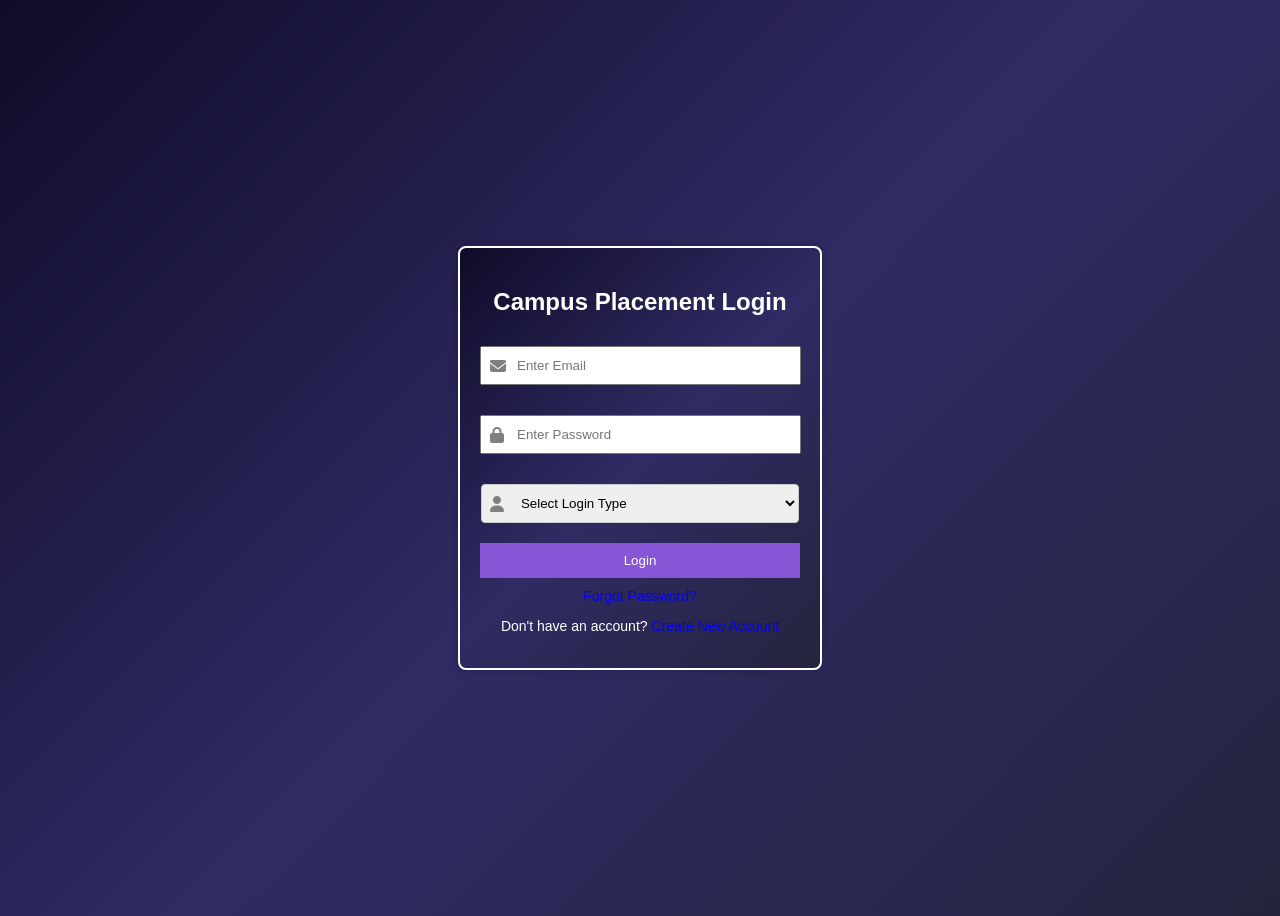
<file: index.html>
<!DOCTYPE html>
<html lang="en">
    <head>
        <meta charset="UTF-8">
        <meta name="viewport" content="width=device-width, initial-scale=1.0">
        <title>AI Campus Placement Intelligence</title>
        <link rel="stylesheet" href="style2.css">
        <link rel="stylesheet" href="https://cdnjs.cloudflare.com/ajax/libs/font-awesome/6.5.0/css/all.min.css">
    </head>

    <body>

        <div class="login-container">

            <h2>Campus Placement Login</h2>
            <div class="input-box">
            <i class="fa-solid fa-envelope"></i>
            <input type="email" id="email" placeholder="Enter Email">
            </div>

            <div class="input-box">
            <i class="fa-solid fa-lock"></i>
            <input type="password" id="password" placeholder="Enter Password">
            </div>

            <!-- Login Role Selection    <button onclick="location.href='dashboard .html'">Login</button>  -->
            <div class="input-box">
                <i class="fa-solid fa-user"></i>
                <select id="role">
                <option value="">Select Login Type</option>
                <option value="student">Student</option>
                <option value="recruiter">Recruiter</option>
                <option value="admin">Admin</option>
                </select>
            </div>

            

            <button onclick="login()">Login</button>

            <p class="links">
            <a href="forgot.html">Forgot Password?</a>
            </p>

            <p class="links">
            Don't have an account?
            <a href="register.html">Create New Account</a>
            </p>

        </div>

        <script src="app.js"></script>

    </body>
</html>
</file>
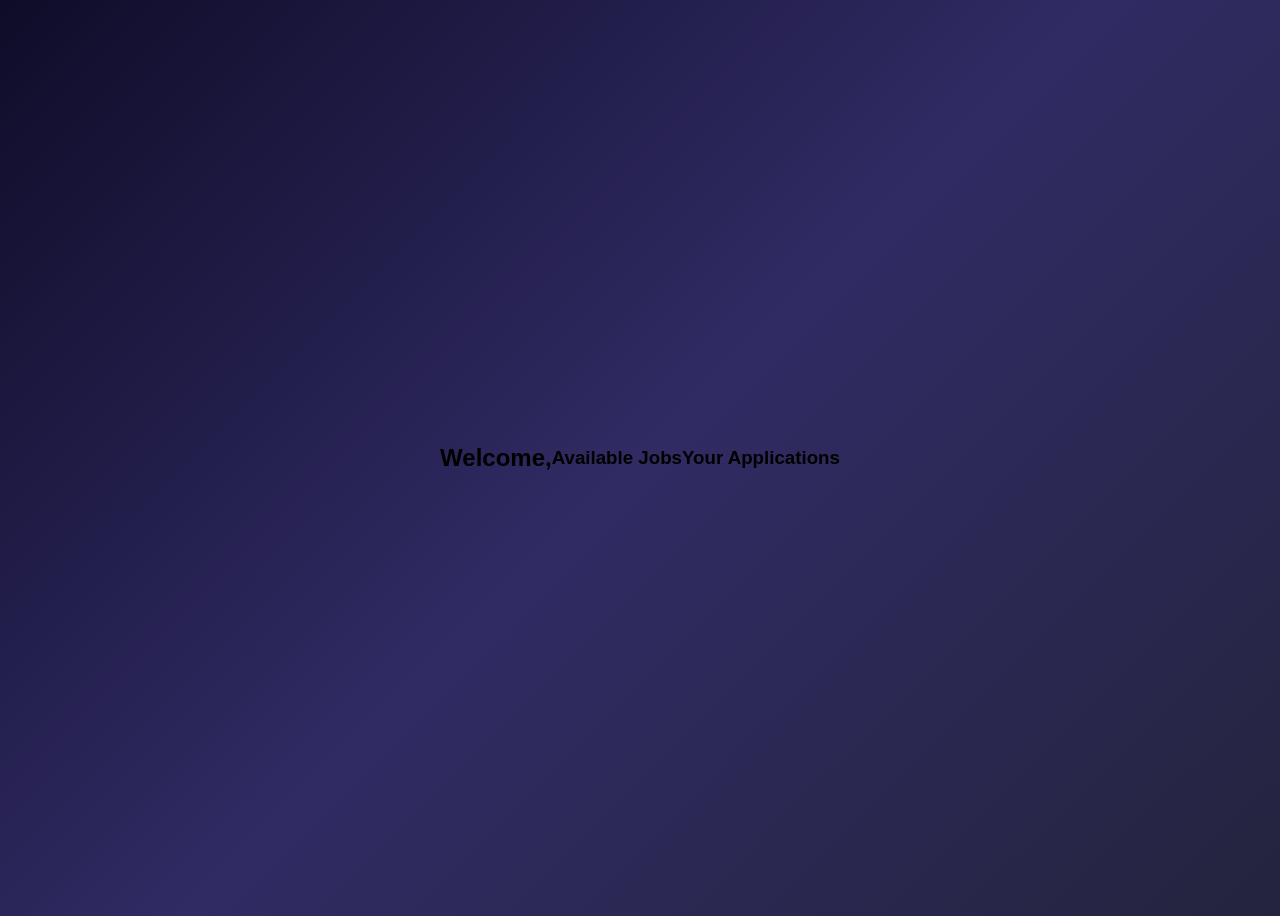
<file: dashboard.html>
<!DOCTYPE html>
<html lang="en">
    <head>
        <meta charset="UTF-8">
        <meta name="viewport" content="width=device-width, initial-scale=1.0">
        <title>Student Dashboard</title>
        <link rel="stylesheet" href="style2.css">
    </head>
    <body>
        <h2>Welcome, <span id="studentName"></span></h2>

        <h3>Available Jobs</h3>
        <div id="jobList"></div>

        <h3>Your Applications</h3>
        <div id="applicationList"></div>


        

        <script src="app.js"></script>
        
    </body>
</html>
</file>
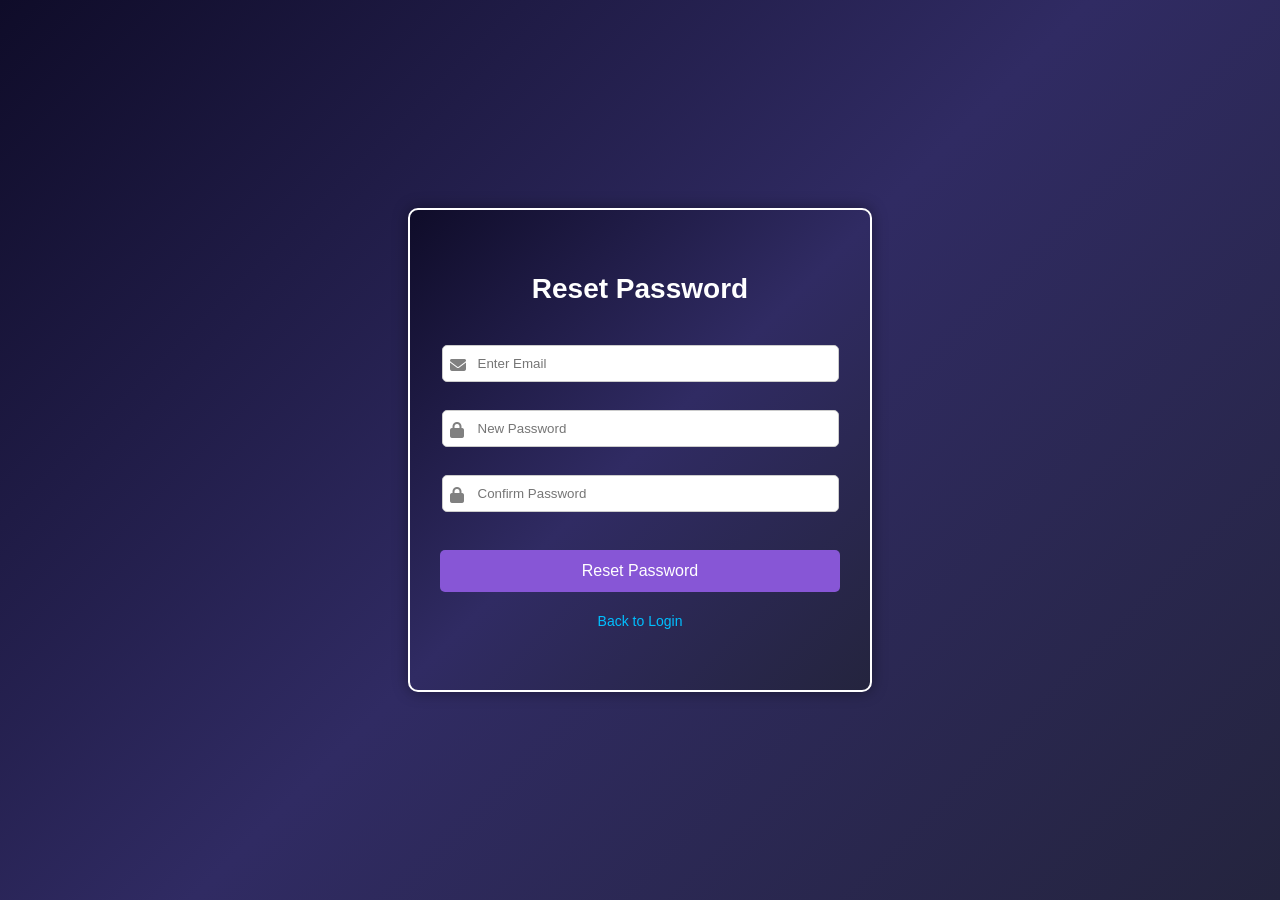
<file: forgot.html>
<!DOCTYPE html>
<html lang="en">
<head>
    <meta charset="UTF-8">
    <meta name="viewport" content="width=device-width, initial-scale=1.0">
   <title>Forgot Password</title>
   <link rel="stylesheet" href="style2.css">
    <link rel="stylesheet" href="https://cdnjs.cloudflare.com/ajax/libs/font-awesome/6.5.0/css/all.min.css">
<style>
/* Body styling */
body {
    font-family: Arial, sans-serif;
    background: linear-gradient(135deg, #0f0c29, #302b63, #24243e);
    display: flex;
    justify-content: center;
    align-items: center;
    height: 100vh;
    margin: 0;
    color: white;
}

/* Main box container */
.box {
    background: linear-gradient(135deg, #0f0c29, #302b63, #24243e);
    padding: 40px 30px;
    width: 400px;
    text-align: center;
    border-radius: 10px;
    box-shadow: 0 0 15px rgba(0,0,0,0.4);
    border: 2px solid white;
    height: 400px;
}

/* Heading */
.box h2 {
    margin-bottom: 30px;
    font-size: 28px;
    color: white;
}

/* Input boxes */
.input-box {
    position: relative;
    margin: 15px 0;
    height: 50px;
}

.input-box i {
    position: absolute;
    left: 10px;
    top: 12px;
    color: gray;
}

.input-box input {
    width: 350px;
    padding: 10px 10px 10px 35px;
    border: 1px solid #ccc;
    border-radius: 5px;
    outline: none;
}

/* Button styling */
button {
    width: 100%;
    padding: 12px;
    background: #8756d6;
    color: white;
    border: none;
    border-radius: 5px;
    font-size: 16px;
    cursor: pointer;
    margin-top: 20px;
}

button:hover {
    background: #4b0082;
}

/* Link styling */
.box p {
    margin-top: 20px;
}

.box a {
    color: #00bfff;
    text-decoration: none;
    font-size: 14px;
}

.box a:hover {
    text-decoration: underline;
}




</style>
</head>
<body>
    <div class="box">

        <h2>Reset Password</h2>

        <div class="input-box">
            <i class="fa-solid fa-envelope"></i>
            <input type="email" id="forgotEmail" placeholder="Enter Email">
        </div>

        <div class="input-box">
            <i class="fa-solid fa-lock"></i>
            <input type="password" id="newPassword" placeholder="New Password">
        </div>
        
        <div class="input-box">
            <i class="fa-solid fa-lock"></i>
            <input type="password" placeholder="Confirm Password">
        </div>

        <button onclick="resetPassword()">Reset Password</button>

        <p>
        <a href="index.html">Back to Login</a>
        </p>

    </div>

    <script src="app.js"></script>
</body>
</html>
</file>
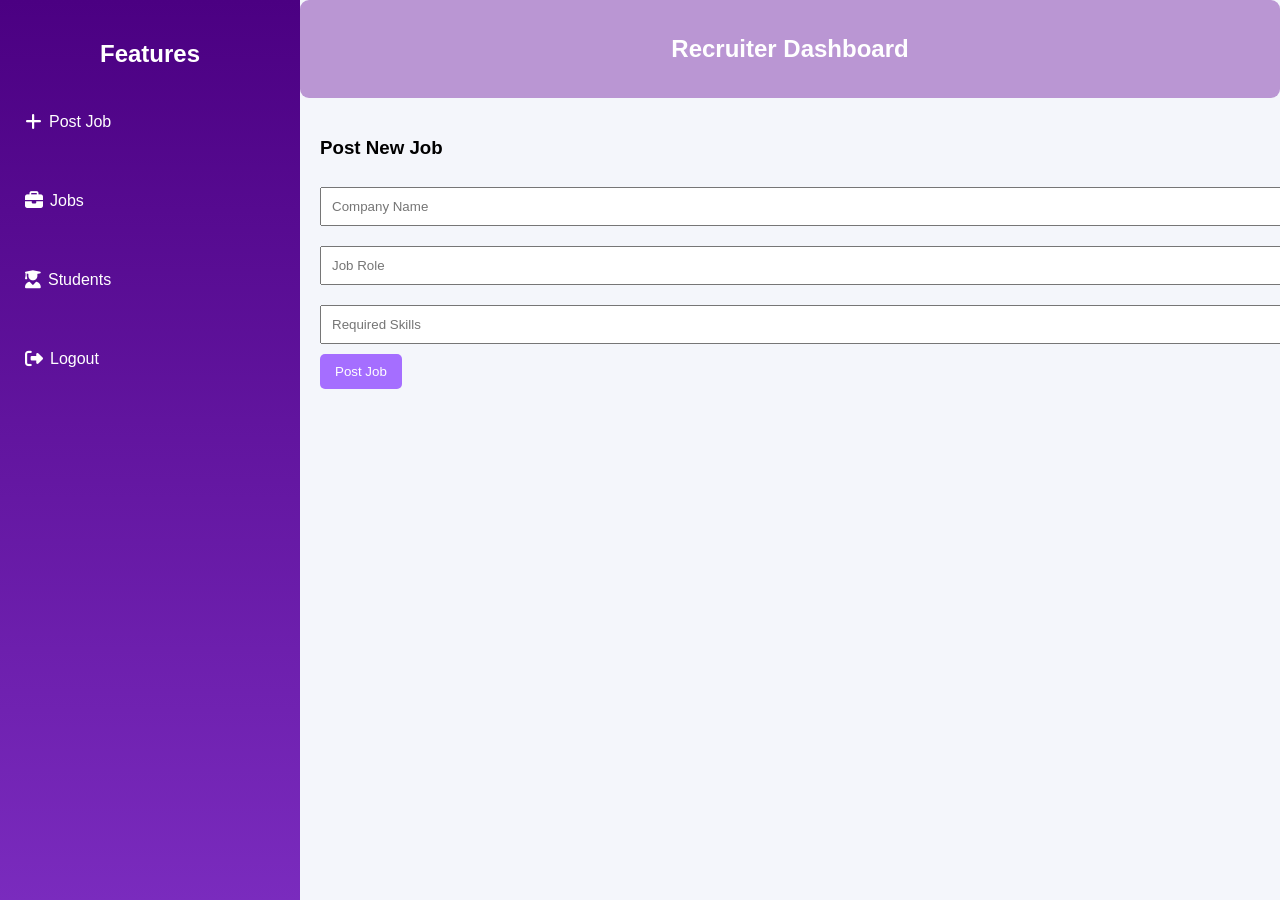
<file: recruiter_dashboard.html>
<!DOCTYPE html>
<html lang="en">
<head>
<meta charset="UTF-8">
<meta name="viewport" content="width=device-width, initial-scale=1.0">
<title>Recruiter Dashboard</title>

<link rel="stylesheet" href="https://cdnjs.cloudflare.com/ajax/libs/font-awesome/6.5.0/css/all.min.css">

<style>
body{
    font-family: Arial;
    background: #f4f6fb;
    margin: 0;
}

/* Sidebar */
.sidebar{
    width: 300px;
    background: linear-gradient(180deg,#4b0082,#7b2cbf);
    height: 100vh;
    color: white;
    padding-top: 20px;
    position: fixed;
    left: 0;
    top: 0;
}
.sidebar h2{text-align:center;}
.sidebar a{
    display:flex;
    align-items:center;
    gap:7px;
    color:white;
    padding:12px 15px;
    margin:10px;
    text-decoration:none;
    font-size:16px;
    border-radius:10px;
    height:45px;
    transition:0.3s;
}
.sidebar a i{font-size:18px;}
.sidebar a:hover{
    background:#A56EFF;
    box-shadow:0 4px 12px rgba(0,0,0,0.3);
    transform:translateX(5px);
}

/* Main */
.main{margin-left:300px;}
.header{
    background:#ba96d3;
    color:white;
    padding:15px;
    text-align:center;
    position:sticky;
    top:0;
    border-radius:9px;
}
.container{padding:20px;}
input{
    width:100%;
    padding:10px;
    margin:10px 0;
}
button{
    padding:10px 15px;
    background:#A56EFF;
    color:white;
    border:none;
    cursor:pointer;
    border-radius:5px;
}
button:hover{background:#4b0082;}
.delete{background:red;}
.delete:hover{background:darkred;}
table{
    width:100%;
    border-collapse:collapse;
    margin-top:20px;
    display:none;
}
th,td{
    border:1px solid #ddd;
    padding:10px;
    text-align:center;
}
</style>
</head>

<body>

<!-- Sidebar -->
<div class="sidebar">
    <h2>Features</h2>
    <a href="#" onclick="showSection('postjob')"><i class="fa-solid fa-plus"></i> Post Job</a>
    <a href="#" onclick="showSection('jobs')"><i class="fa-solid fa-briefcase"></i> Jobs</a>
    <a href="#" onclick="showSection('students')"><i class="fa-solid fa-user-graduate"></i> Students</a>
    <a href="#" onclick="logout()"><i class="fa-solid fa-right-from-bracket"></i> Logout</a>
</div>

<!-- Main -->
<div class="main">
    <div class="header"><h2>Recruiter Dashboard</h2></div>

    <div class="container">
        <!-- Post Job Section -->
        <div id="postjob">
            <h3>Post New Job</h3>
            <input type="text" id="company" placeholder="Company Name">
            <input type="text" id="role" placeholder="Job Role">
            <input type="text" id="skills" placeholder="Required Skills">
            <button onclick="postJob()">Post Job</button>
        </div>

        <!-- Jobs Section -->
        <div id="jobs">
            <h3>Posted Jobs</h3>
            <table id="jobTable">
                <tr>
                    <th>Company</th>
                    <th>Role</th>
                    <th>Skills</th>
                    <th>Action</th>
                </tr>
            </table>
        </div>

        <!-- Students Section -->
        <div id="students">
            <h3>Applied Students</h3>
            <table id="studentTable">
                <tr>
                    <th>Student Name</th>
                    <th>Branch</th>
                    <th>CGPA</th>
                </tr>
            </table>
        </div>
    </div>
</div>

<script>
// Show section
function showSection(section){
    const sections = ['postjob','jobs','students'];
    sections.forEach(sec => document.getElementById(sec).style.display='none');
    document.getElementById(section).style.display='block';
}

// Logout
function logout(){ window.location.href='index.html'; }

// Post Job
function postJob(){
    let company = document.getElementById("company").value;
    let role = document.getElementById("role").value;
    let skills = document.getElementById("skills").value;

    if(!company || !role || !skills){ alert("Please fill all fields"); return; }

    let table = document.getElementById("jobTable");
    table.style.display="table";

    let row = table.insertRow();
    row.insertCell(0).innerHTML = company;
    row.insertCell(1).innerHTML = role;
    row.insertCell(2).innerHTML = skills;
    row.insertCell(3).innerHTML = '<button class="delete" onclick="deleteJob(this)">Delete</button>';

    saveJob(company,role,skills);

    document.getElementById("company").value="";
    document.getElementById("role").value="";
    document.getElementById("skills").value="";
}

// Save Job
function saveJob(company,role,skills){
    let jobs = JSON.parse(localStorage.getItem("jobs")) || [];
    jobs.push({company,role,skills});
    localStorage.setItem("jobs",JSON.stringify(jobs));
}

// Delete Job
function deleteJob(btn){
    let row = btn.parentNode.parentNode;
    let index = row.rowIndex-1;
    row.remove();
    let jobs = JSON.parse(localStorage.getItem("jobs")) || [];
    jobs.splice(index,1);
    localStorage.setItem("jobs",JSON.stringify(jobs));
}

// Load data on page load
window.onload = function(){
    showSection('postjob');

    let jobs = JSON.parse(localStorage.getItem("jobs")) || [];
    let table = document.getElementById("jobTable");
    if(jobs.length>0) table.style.display="table";
    jobs.forEach(job=>{
        let row = table.insertRow();
        row.insertCell(0).innerHTML = job.company;
        row.insertCell(1).innerHTML = job.role;
        row.insertCell(2).innerHTML = job.skills;
        row.insertCell(3).innerHTML = '<button class="delete" onclick="deleteJob(this)">Delete</button>';
    });

    let students = JSON.parse(localStorage.getItem("students")) || [];
    let studentTable = document.getElementById("studentTable");
    if(students.length>0) studentTable.style.display="table";
    students.forEach(student=>{
        let row = studentTable.insertRow();
        row.insertCell(0).innerHTML = student.name;
        row.insertCell(1).innerHTML = student.branch;
        row.insertCell(2).innerHTML = student.cgpa;
    });
}
</script>

</body>
</html>
</file>
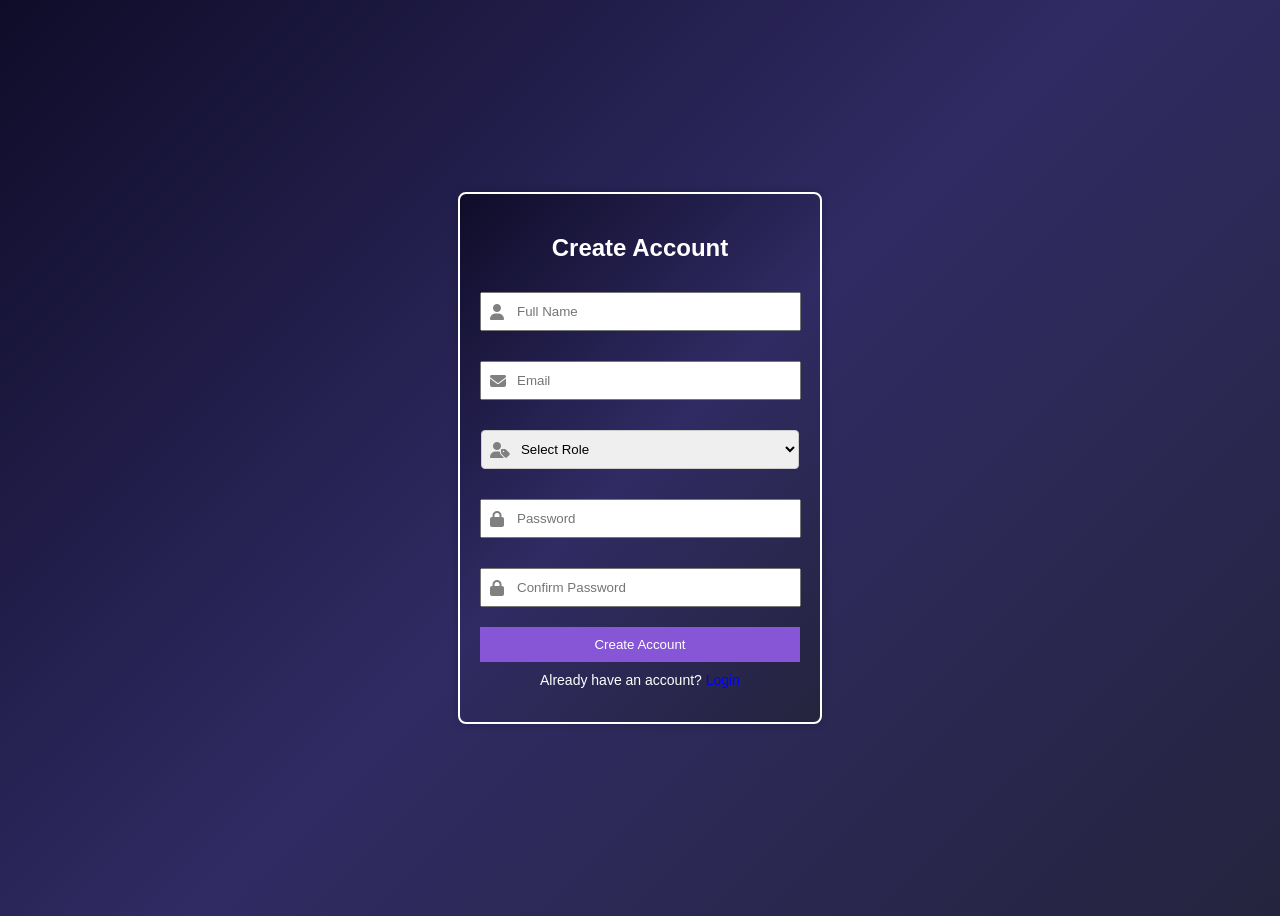
<file: register.html>
<!-- <!DOCTYPE html>
<html lang="en">
    <head>
        <meta charset="UTF-8">
        <meta name="viewport" content="width=device-width, initial-scale=1.0">
        <title>Create Account</title>
        <link rel="stylesheet" href="style2.css">
        <link rel="stylesheet" href="https://cdnjs.cloudflare.com/ajax/libs/font-awesome/6.5.0/css/all.min.css">
    </head>
    <body>
        <div class="login-container">

        <h2>Create Account</h2>

        <div class="input-box">
        <i class="fa-solid fa-user"></i>
        <input type="text" placeholder="Full Name">
        </div>

        <div class="input-box">
        <i class="fa-solid fa-envelope"></i>
        <input type="email" placeholder="Email">
        </div>

        <div class="input-box">
        <i class="fa-solid fa-lock"></i>
        <input type="password" placeholder="Password">
        </div>

        <div class="input-box">
        <i class="fa-solid fa-lock"></i>
        <input type="password" placeholder="Confirm Password">
        </div>

        <button>Create Account</button>

        <p class="links">
        Already have an account?
        <a href="index.html">Login</a>
        </p>

        </div>
    </body>
</html> -->



<!DOCTYPE html>
<html lang="en">
    <head>
        <meta charset="UTF-8">
        <meta name="viewport" content="width=device-width, initial-scale=1.0">
        <title>Create Account</title>
        <link rel="stylesheet" href="style2.css">
        <link rel="stylesheet" href="https://cdnjs.cloudflare.com/ajax/libs/font-awesome/6.5.0/css/all.min.css">
    </head>
    <body>
        <div class="login-container">
            <h2>Create Account</h2>

            <div class="input-box">
                <i class="fa-solid fa-user"></i>
                <input type="text" id="reg-name" placeholder="Full Name">
            </div>

            <div class="input-box">
                <i class="fa-solid fa-envelope"></i>
                <input type="email" id="reg-email" placeholder="Email">
            </div>

            <div class="input-box">
                <i class="fa-solid fa-user-tag"></i>
                <select id="reg-role">
                    <option value="">Select Role</option>
                    <option value="student">Student</option>
                    <option value="recruiter">Recruiter</option>
                    <option value="admin">Admin</option>
                </select>
            </div>

            <div class="input-box">
                <i class="fa-solid fa-lock"></i>
                <input type="password" id="reg-password" placeholder="Password">
            </div>

            <div class="input-box">
                <i class="fa-solid fa-lock"></i>
                <input type="password" id="reg-confirm-password" placeholder="Confirm Password">
            </div>

            <button onclick="registerUser()">Create Account</button>

            <p class="links">
                Already have an account? <a href="index.html">Login</a>
            </p>
        </div>

        <script src="app.js"></script>
    </body>
</html>
</file>
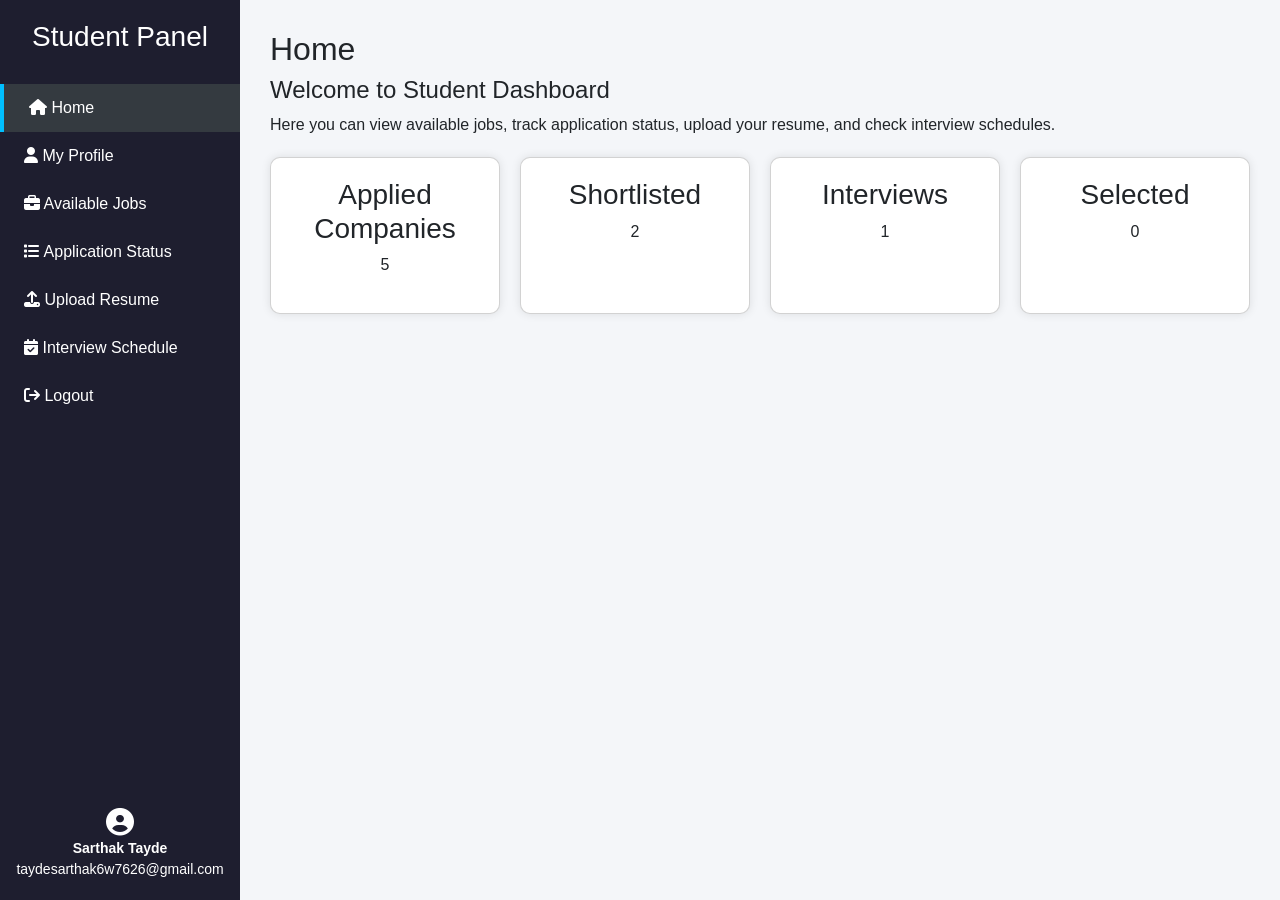
<file: student_dashboard.html>
<!DOCTYPE html>
<html lang="en">
<head>
    <meta charset="UTF-8">
    <meta name="viewport" content="width=device-width, initial-scale=1.0">
    <title>Student Dashboard</title>

    <link href="https://cdn.jsdelivr.net/npm/bootstrap@5.3.2/dist/css/bootstrap.min.css" rel="stylesheet">

    <link rel="stylesheet" href="https://cdnjs.cloudflare.com/ajax/libs/font-awesome/6.4.2/css/all.min.css">

    <style>
        body {
            background:#f4f6f9;
            font-family: Arial, sans-serif;
        }

        /* Sidebar */
        .sidebar {
            height:100vh;
            width:240px;
            background:#1e1e2f;
            position:fixed;
            left:0;
            top:0;
            padding-top:20px;
            color:white;
        }

        .sidebar h3 {
            text-align:center;
            margin-bottom:30px;
        }

        /* Menu Links */
        .sidebar a {
            display:block;
            padding:12px 20px;
            color:white;
            text-decoration:none;
            border-left:4px solid transparent;
            transition:0.3s;
        }

        .sidebar a:hover {
            background:#343a40;
            border-left:4px solid #A56EFF;
            padding-left:25px;
        }

        .sidebar a.active {
            background:#343a40;
            border-left:4px solid #00bfff;
            padding-left:25px;
        }

        /* Bottom student info */
        .student-info {
            position:absolute;
            bottom:20px;
            width:100%;
            text-align:center;
            font-size:14px;
        }

        /* Main Content */
        .main-content {
            margin-left:240px;
            padding:30px;
            min-height:100vh;
        }

        /* Home Cards */
        .card-container {
            display:flex;
            flex-wrap: wrap;
            gap: 20px;
            margin-top: 20px;
        }
        .card-container .card {
            flex: 1 1 150px;
            padding:20px;
            border-radius:10px;
            text-align:center;
            box-shadow:0 0 10px rgba(0,0,0,0.1);
        }

        /* Job Cards */
        .job-card {
            border-radius:10px;
            box-shadow:0 0 10px rgba(0,0,0,0.1);
            margin-bottom:20px;
        }

        /* Status Colors */
        .status-selected { color:green; font-weight:bold; }
        .status-rejected { color:red; font-weight:bold; }
        .status-review { color:orange; font-weight:bold; }

    </style>
</head>

<body>

    <div class="sidebar">

        <h3>Student Panel</h3>

        <a href="#" onclick="showSection('home')" class="active">
            <i class="fa fa-home"></i> Home
        </a>

        <a href="#" onclick="showSection('profile')">
            <i class="fa fa-user"></i> My Profile
        </a>

        <a href="#" onclick="showSection('jobs')">
            <i class="fa fa-briefcase"></i> Available Jobs
        </a>

        <a href="#" onclick="showSection('status')">
            <i class="fa fa-list"></i> Application Status
        </a>

        <a href="#" onclick="showSection('resume')">
            <i class="fa fa-upload"></i> Upload Resume
        </a>

        <a href="#" onclick="showSection('interviews')">
            <i class="fa fa-calendar-check"></i> Interview Schedule
        </a>

        <a href="#" onclick="logoutUser()">
            <i class="fa fa-sign-out"></i> Logout
        </a>

        <div class="student-info">
            <i class="fa fa-user-circle fa-2x"></i><br>
            <b id="sidebar-name">Sarthak Tayde</b><br>
            <span id="sidebar-email">taydesarthak6w7626@gmail.com</span>
        </div>

    </div>

    <div class="main-content">

        <div id="home">
            <h2>Home</h2>
            <h4>Welcome to Student Dashboard</h4>
            <p>Here you can view available jobs, track application status, upload your resume, and check interview schedules.</p>

            <div class="card-container">
                <div class="card">
                    <h3>Applied Companies</h3>
                    <p>5</p>
                </div>
                <div class="card">
                    <h3>Shortlisted</h3>
                    <p>2</p>
                </div>
                <div class="card">
                    <h3>Interviews</h3>
                    <p>1</p>
                </div>
                <div class="card">
                    <h3>Selected</h3>
                    <p>0</p>
                </div>
            </div>
        </div>

        <div id="profile" style="display:none;">
            <h4>My Profile</h4>
            
            <div id="profile-form-section" class="card p-4 mt-3 shadow-sm" style="display:none;">
                <h5 class="mb-3">Complete Your Profile</h5>
                <div class="row g-3">
                    <div class="col-md-6">
                        <label class="form-label">Full Name</label>
                        <input type="text" id="prof-name" class="form-control" placeholder="Enter Full Name">
                    </div>
                    <div class="col-md-6">
                        <label class="form-label">Email Address</label>
                        <input type="email" id="prof-email" class="form-control" placeholder="Enter Email Address">
                    </div>
                    <div class="col-md-6">
                        <label class="form-label">Degree</label>
                        <input type="text" id="prof-degree" class="form-control" placeholder="e.g. B.Tech, MBA">
                    </div>
                    <div class="col-md-6">
                        <label class="form-label">Branch</label>
                        <input type="text" id="prof-branch" class="form-control" placeholder="e.g. Computer Science">
                    </div>
                    <div class="col-md-6">
                        <label class="form-label">Date of Birth</label>
                        <input type="date" id="prof-dob" class="form-control">
                    </div>
                    <div class="col-md-6">
                        <label class="form-label">Mobile No.</label>
                        <input type="tel" id="prof-mobile" class="form-control" placeholder="Enter Mobile Number">
                    </div>
                    <div class="col-12 mt-4">
                        <button class="btn btn-primary px-4" onclick="saveProfile()">Save Profile</button>
                    </div>
                </div>
            </div>

            <div id="profile-display-section" class="card p-4 mt-3 shadow-sm" style="display:none;">
                <h5 class="mb-4 text-primary">Profile Details</h5>
                <div class="row fs-6">
                    <div class="col-md-6 mb-3"><strong>Name:</strong> <span id="disp-name" class="text-muted ms-2">-</span></div>
                    <div class="col-md-6 mb-3"><strong>Email:</strong> <span id="disp-email" class="text-muted ms-2">-</span></div>
                    <div class="col-md-6 mb-3"><strong>Degree:</strong> <span id="disp-degree" class="text-muted ms-2">-</span></div>
                    <div class="col-md-6 mb-3"><strong>Branch:</strong> <span id="disp-branch" class="text-muted ms-2">-</span></div>
                    <div class="col-md-6 mb-3"><strong>Date of Birth:</strong> <span id="disp-dob" class="text-muted ms-2">-</span></div>
                    <div class="col-md-6 mb-3"><strong>Mobile:</strong> <span id="disp-mobile" class="text-muted ms-2">-</span></div>
                    <div class="col-12 mt-3">
                        <button class="btn btn-outline-success px-4" onclick="editProfile()">Edit Profile</button>
                    </div>
                </div>
            </div>
        </div>

        <div id="jobs" style="display:none;">
            <h4>Available Jobs</h4>

            <div class="card job-card p-3">
                <h5>TCS - Software Developer</h5>
                <p>Eligibility: CSE / IT | CGPA 7+</p>
                <button class="btn btn-primary">Apply</button>
            </div>

            <div class="card job-card p-3">
                <h5>Infosys - Web Developer</h5>
                <p>Eligibility: All Branch | Skills: HTML, CSS, JS</p>
                <button class="btn btn-primary">Apply</button>
            </div>
        </div>

        <div id="status" style="display:none;">
            <h4>Application Status</h4>

            <table class="table table-bordered bg-white mt-3">
                <tr>
                    <th>Company</th>
                    <th>Status</th>
                </tr>
                <tr>
                    <td>TCS</td>
                    <td class="status-review">Under Review</td>
                </tr>
                <tr>
                    <td>Infosys</td>
                    <td class="status-selected">Selected</td>
                </tr>
                <tr>
                    <td>Wipro</td>
                    <td class="status-rejected">Rejected</td>
                </tr>
            </table>
        </div>

        <div id="resume" style="display:none;">
            <h4>Upload Resume</h4>
            
            <div class="card p-4 mt-3 shadow-sm">
                <input type="file" id="resume-file" class="form-control mb-3" accept=".pdf,.doc,.docx">
                <button class="btn btn-success" style="width:150px;" onclick="uploadResume()">Upload</button>
                <small class="text-muted mt-2 d-block">Maximum file size: 2MB (PDF/Word)</small>
            </div>

            <div id="uploaded-resume-display" class="card p-4 mt-3 shadow-sm" style="display:none; border-left: 5px solid #198754;">
                <h5 class="text-success"><i class="fa fa-check-circle"></i> Resume Uploaded Successfully</h5>
                <p class="mb-0 mt-2 text-muted"><strong>Current File:</strong> <span id="display-file-name" class="text-dark"></span></p>
                <div class="mt-3">
                    <button class="btn btn-sm btn-outline-primary me-2" onclick="viewResume()"><i class="fa fa-eye"></i> View</button>
                    <button class="btn btn-sm btn-outline-danger" onclick="deleteResume()"><i class="fa fa-trash"></i> Delete</button>
                </div>
            </div>
        </div>

        <div id="interviews" style="display:none;">
            <h4>Upcoming Interviews</h4>
            <table class="table table-bordered bg-white mt-3">
                <tr>
                    <th>Company</th>
                    <th>Date</th>
                    <th>Time</th>
                    <th>Status</th>
                </tr>
                <tr>
                    <td>TCS</td>
                    <td>10 March 2026</td>
                    <td>10:00 AM</td>
                    <td>Scheduled</td>
                </tr>
                <tr>
                    <td>Infosys</td>
                    <td>15 March 2026</td>
                    <td>2:00 PM</td>
                    <td>Scheduled</td>
                </tr>
            </table>
        </div>

    </div>

    <script>
        // --- 1. Page Load Initialization ---
        window.onload = function() {
            // Load Profile Data if exists
            if(localStorage.getItem('studentProfile')) {
                loadProfileData();
            }
            
            // Load Resume Data if exists
            const savedResumeName = localStorage.getItem('studentResumeName');
            if(savedResumeName) {
                showUploadedResume(savedResumeName);
            }
        };

        // --- 2. Navigation Logic ---
        function showSection(section){
            // Hide all sections
            document.querySelectorAll('#home, #profile, #jobs, #status, #resume, #interviews').forEach(el => el.style.display="none");

            // Show selected section
            document.getElementById(section).style.display="block";

            // Update active link in sidebar
            document.querySelectorAll('.sidebar a').forEach(link => link.classList.remove('active'));
            const activeLink = document.querySelector(`.sidebar a[onclick="showSection('${section}')"]`);
            if(activeLink) activeLink.classList.add('active');

            // Handle Profile Display/Form toggling
            if(section === 'profile') {
                if(localStorage.getItem('studentProfile')) {
                    document.getElementById('profile-display-section').style.display = 'block';
                    document.getElementById('profile-form-section').style.display = 'none';
                } else {
                    document.getElementById('profile-form-section').style.display = 'block';
                    document.getElementById('profile-display-section').style.display = 'none';
                }
            }
        }

        // --- 3. Profile Management ---
        function saveProfile() {
            const profileData = {
                name: document.getElementById('prof-name').value,
                email: document.getElementById('prof-email').value,
                degree: document.getElementById('prof-degree').value,
                branch: document.getElementById('prof-branch').value,
                dob: document.getElementById('prof-dob').value,
                mobile: document.getElementById('prof-mobile').value
            };

            if(!profileData.name || !profileData.email) {
                alert("Name and Email are required!");
                return;
            }

            // Save to local storage
            localStorage.setItem('studentProfile', JSON.stringify(profileData));
            alert("Profile Saved Successfully!");
            
            // Reload and display
            loadProfileData();
            showSection('profile');
        }

        function loadProfileData() {
            const data = JSON.parse(localStorage.getItem('studentProfile'));
            if(data) {
                // Set Display Text
                document.getElementById('disp-name').innerText = data.name;
                document.getElementById('disp-email').innerText = data.email;
                document.getElementById('disp-degree').innerText = data.degree;
                document.getElementById('disp-branch').innerText = data.branch;
                document.getElementById('disp-dob').innerText = data.dob;
                document.getElementById('disp-mobile').innerText = data.mobile;

                // Pre-fill Form Inputs
                document.getElementById('prof-name').value = data.name;
                document.getElementById('prof-email').value = data.email;
                document.getElementById('prof-degree').value = data.degree;
                document.getElementById('prof-branch').value = data.branch;
                document.getElementById('prof-dob').value = data.dob;
                document.getElementById('prof-mobile').value = data.mobile;

                // Update Sidebar info
                document.getElementById('sidebar-name').innerText = data.name;
                document.getElementById('sidebar-email').innerText = data.email;
            }
        }

        function editProfile() {
            document.getElementById('profile-display-section').style.display = 'none';
            document.getElementById('profile-form-section').style.display = 'block';
        }

        // --- 4. Resume Management (With View Logic) ---
        function uploadResume() {
            const fileInput = document.getElementById('resume-file');
            
            if(fileInput.files.length === 0) {
                alert("Please select a file to upload first!");
                return;
            }

            const file = fileInput.files[0];
            const fileName = file.name;

            // Browser LocalStorage limit (Max 2MB file allowed)
            if (file.size > 2097152) {
                alert("File size is too large! Please upload a file smaller than 2MB.");
                return;
            }

            const reader = new FileReader();
            reader.onload = function(e) {
                const base64Data = e.target.result; // Data format string

                // Save name and data in local storage
                localStorage.setItem('studentResumeName', fileName);
                localStorage.setItem('studentResumeData', base64Data);

                showUploadedResume(fileName);
                fileInput.value = ""; // Clear input
                alert("Resume Uploaded Successfully!");
            };
            
            reader.readAsDataURL(file);
        }

        function showUploadedResume(fileName) {
            document.getElementById('display-file-name').innerText = fileName;
            document.getElementById('uploaded-resume-display').style.display = 'block';
        }

        function viewResume() {
            const base64Data = localStorage.getItem('studentResumeData');
            if (base64Data) {
                // Open new tab
                let newWindow = window.open();
                if (newWindow) {
                    newWindow.document.write(
                        '<iframe src="' + base64Data + '" frameborder="0" style="border:0; top:0px; left:0px; bottom:0px; right:0px; width:100%; height:100%;" allowfullscreen></iframe>'
                    );
                    newWindow.document.title = "View Resume";
                } else {
                    alert("Pop-up blocked! Please allow pop-ups for this site to view the document.");
                }
            } else {
                alert("Document data not found!");
            }
        }

        function deleteResume() {
            if(confirm("Are you sure you want to delete this resume?")) {
                localStorage.removeItem('studentResumeName');
                localStorage.removeItem('studentResumeData');
                document.getElementById('uploaded-resume-display').style.display = 'none';
            }
        }

        // --- 5. Logout ---
        function logoutUser(){
            window.location.href="index.html"; // Make sure your login page is named index.html
        }
    </script>

</body>
</html>
</file>
<file: style2.css>
body{
font-family: Arial;
background:linear-gradient(135deg, #0f0c29, #302b63, #24243e);
display:flex;
justify-content:center;
align-items:center;
height:100vh;

}

.login-container{
background:linear-gradient(135deg, #0f0c29, #302b63, #24243e);
padding:20px;
width:320px;
text-align:center;
border-radius:8px;
box-shadow:0 0 10px rgba(0,0,0,0.2);
border: 2px solid white;
opacity: 5;
color: white;
margin: 100px;
}

input{
width:100%;
padding:10px;
margin:10px 0;
}


button{
width:100%;
padding:10px;
background:#8756d6;
color:white;
border:none;
cursor:pointer;
}

button:hover{
background:#4b0082;
}

.links{
font-size:14px;
margin-top:10px;
}

a{
text-decoration:none;
color:blue;
}
.input-box{
position:relative;
margin:10px 0;
}

.input-box i{
position:absolute;
left:10px;
top:12px;
color:gray;
}

.input-box input{
width:85%;
padding:10px 10px 10px 35px;
}

.input-box i{
    padding-top: 10px;
}

.input-box select{
width:318.2px;
height: 39.2px;
padding:10px 10px 10px 35px;
border:1px solid #ccc;
border-radius:4px;
margin:10px 0;
}

.box{
    height:735px ;
    width:692px ;
    background: #ccc;
}
</file>
